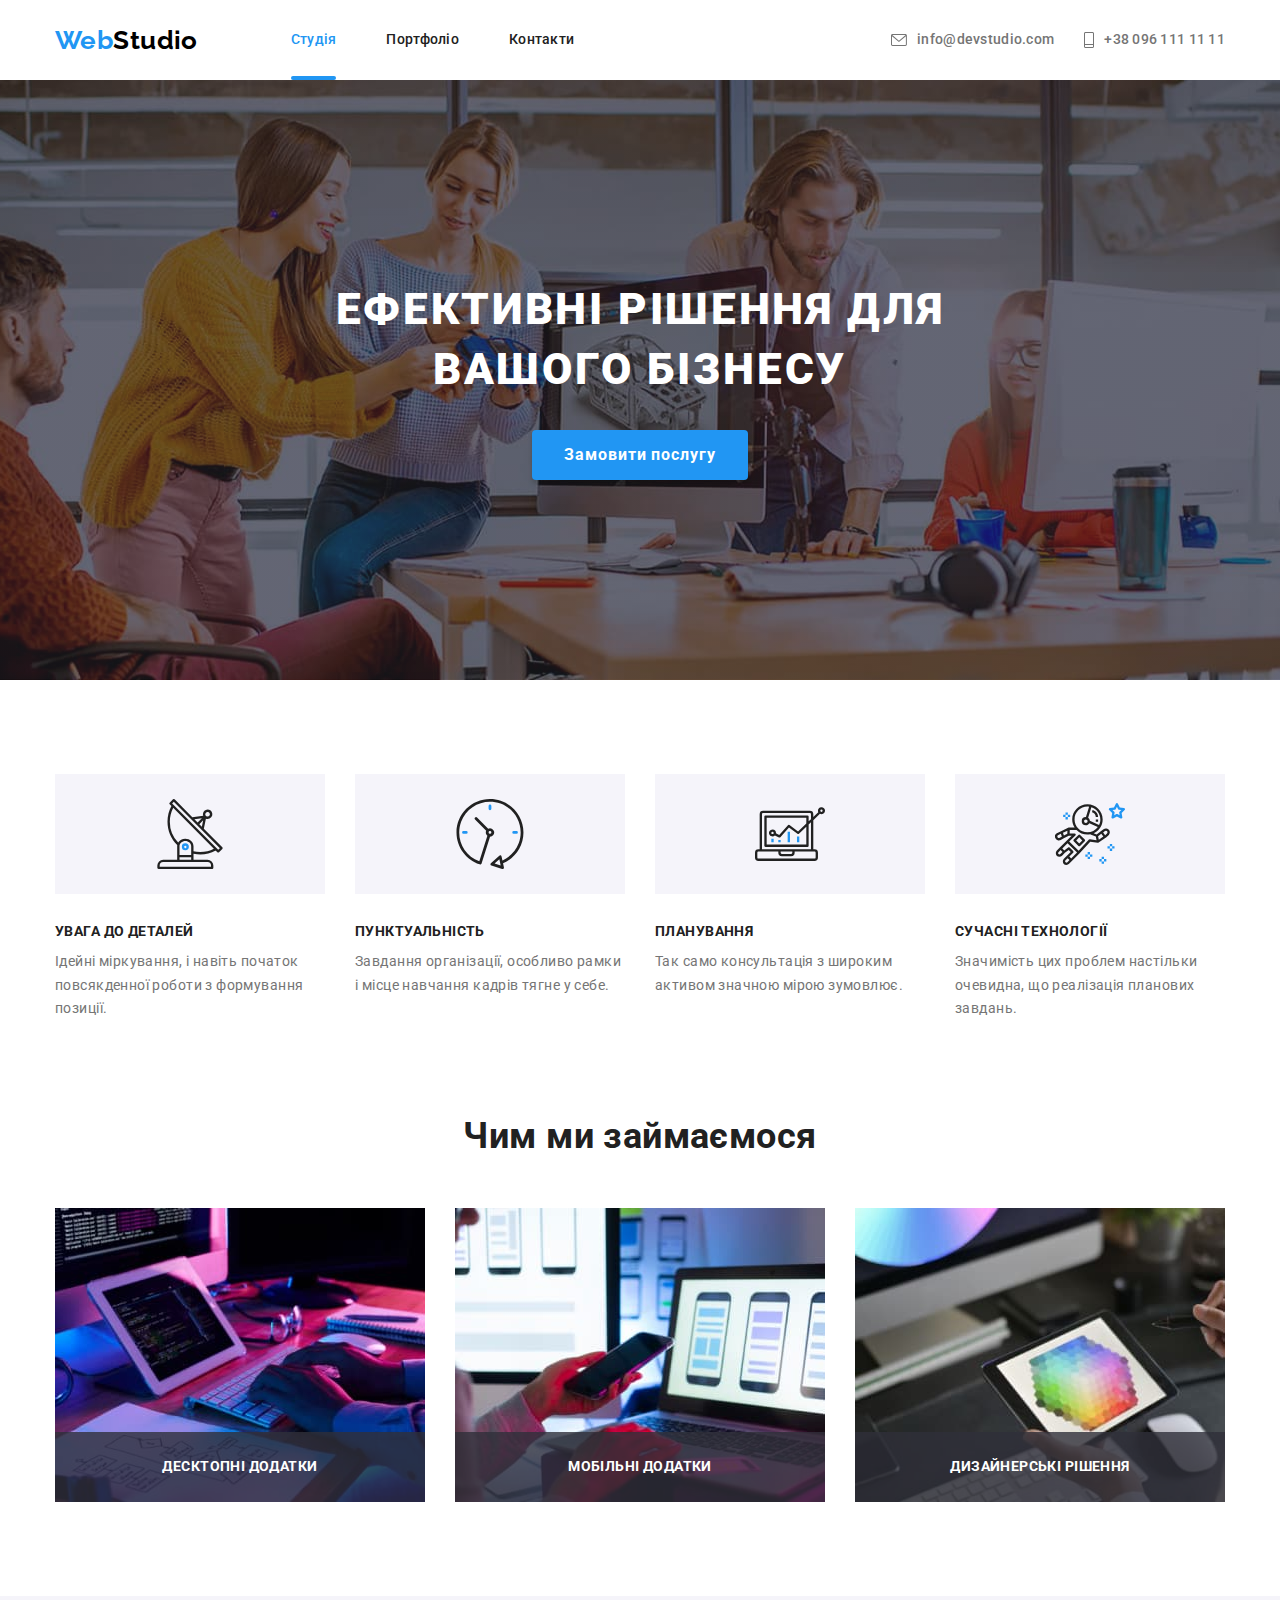
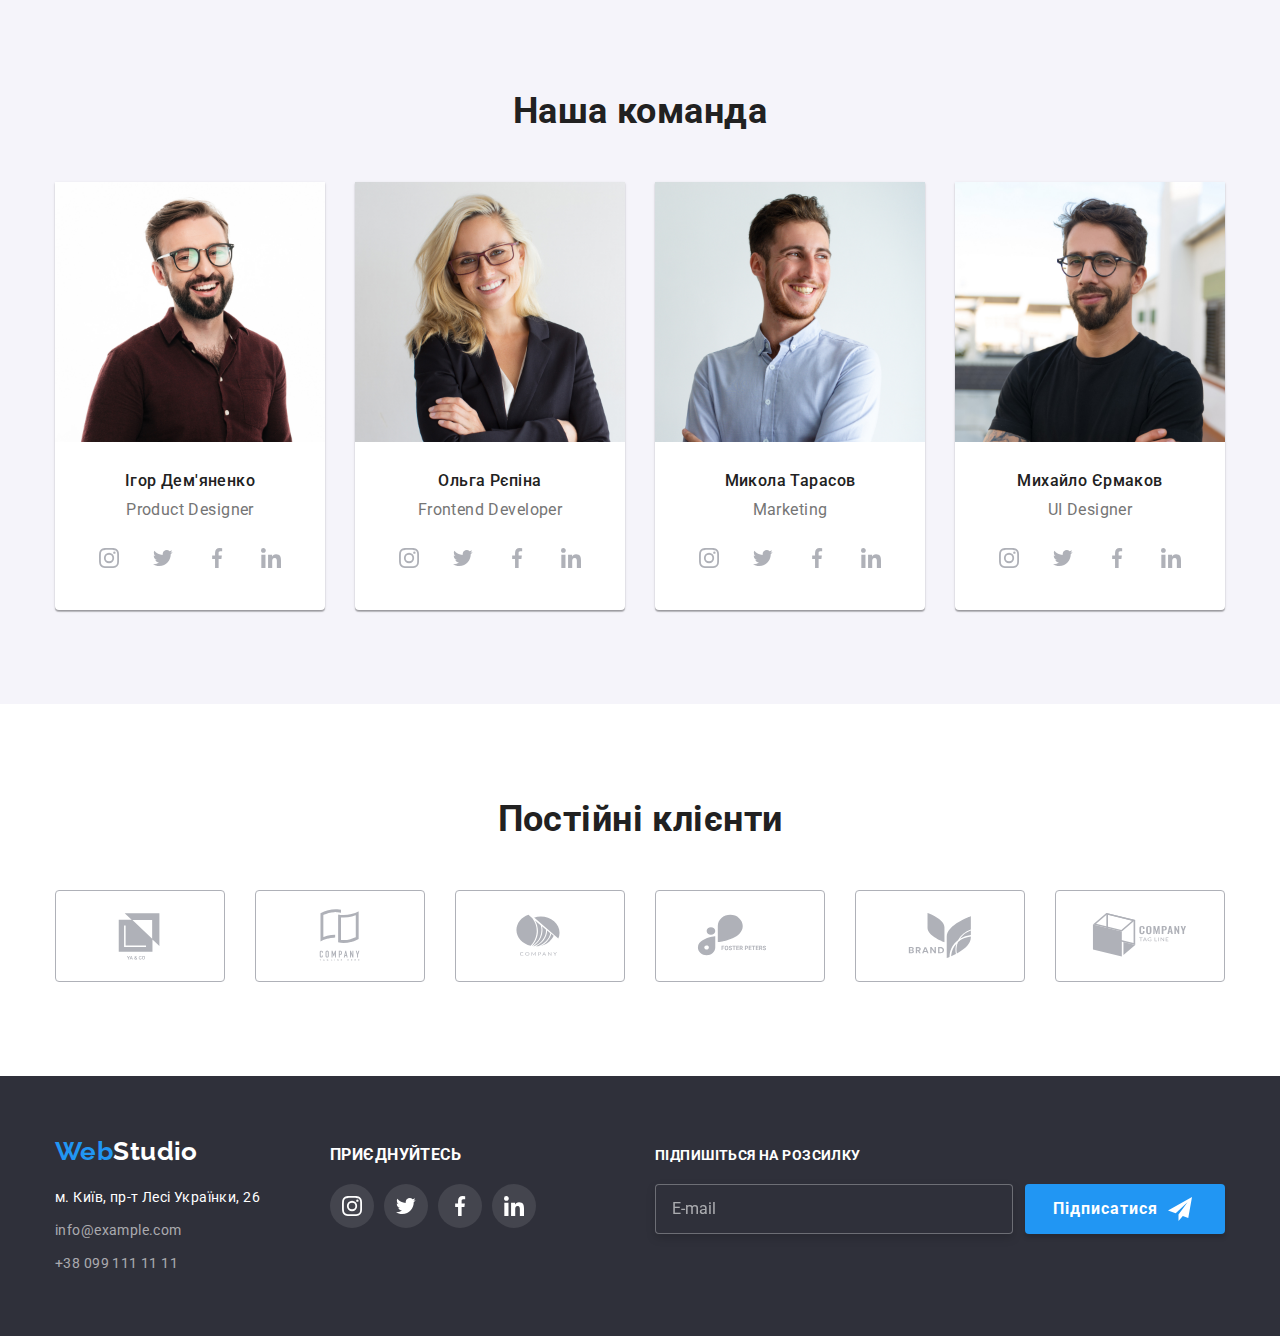
<file: index.html>
<!DOCTYPE html>
<html lang="uk">

<head>
    <meta charset="UTF-8" />
    <meta http-equiv="X-UA-Compatible" content="IE=edge" />
    <meta name="viewport" content="width=device-width, initial-scale=1.0" />
    <title>WebStudio</title>
    <link rel="preconnect" href="https://fonts.googleapis.com" />
    <link rel="preconnect" href="https://fonts.gstatic.com" crossorigin />
    <link
        href="https://fonts.googleapis.com/css2?family=Raleway:wght@700&family=Roboto:wght@400;500;700;900&display=swap"
        rel="stylesheet" />
    <link rel="stylesheet"
        href="https://cdnjs.cloudflare.com/ajax/libs/modern-normalize/1.1.0/modern-normalize.min.css" />
    <link rel="stylesheet" href="./css/main.min.css" />
</head>

<body>
    <header>
        <!-- Шапка сайта -->
        <div class="conteiner main-nav">
            <a href="index.html" class="logo"><span class="logo-item">Web</span>Studio</a>
            <nav>
                <ul class="site-nav">
                    <li class="item">
                        <a class="site-nav__link site-nav__link--current" href="">Студія</a>
                    </li>
                    <li class="item">
                        <a class="site-nav__link" href="./portfolio.html">Портфоліо</a>
                    </li>
                    <li class="item">
                        <a class="site-nav__link" href="">Контакти</a>
                    </li>
                </ul>
            </nav>
            <ul class="list">
                <li class="item">
                    <a class="link  contact" href="mailto:info@devstudio.com">
                        <svg class="item-icon" width="16" height="12">
                            <use href="./images/icons.svg/sprite.svg#icon-envelope"></use>
                        </svg>
                        info@devstudio.com
                    </a>
                </li>
                <li class="item">
                    <a class="link contact" href="tel:+380961111111">
                        <svg class="item-icon" width="10" height="16">
                            <use href="./images/icons.svg/sprite.svg#icon-phone">
                            </use>
                        </svg>
                        +38 096 111 11 11
                    </a>
                </li>
            </ul>
        </div>
    </header>
    <main>
        <section class="hat">
            <div class="conteiner">
                <!-- Кнопка замовити послугу -->
                <h1 class="hat__title">Ефективні рішення для <br /> вашого бізнесу</h1>
                <button class="hat__btn" type="button" data-modal-open>Замовити послугу</button>
            </div>
        </section>
        <!-- Особливості -->
        <section class="section">
            <div class="conteiner">
                <h2 class="visually-hidden">Особливості</h2>
                <ul class="list">
                    <li class="flex-element calculation">
                        <div class="feature">
                            <svg width="70" height="70">
                                <use href="./images/icons.svg/sprite.svg#icon-antenna">
                                </use>
                            </svg>
                        </div>
                        <h3 class="feature__title">УВАГА ДО ДЕТАЛЕЙ</h3>
                        <p class="feature__text">Ідейні міркування, і навіть початок повсякденної роботи з формування
                            позиції.</p>
                    </li>
                    <li class="flex-element calculation">
                        <div class="feature">
                            <svg width="70" height="70">
                                <use href="./images/icons.svg/sprite.svg#icon-clock">
                                </use>
                            </svg>
                        </div>
                        <h3 class="feature__title">ПУНКТУАЛЬНІСТЬ</h3>
                        <p class="feature__text">Завдання організації, особливо рамки і місце навчання кадрів тягне у
                            себе.
                        </p>
                    </li>
                    <li class="flex-element calculation">
                        <div class="feature">
                            <svg  width="70" height="70">
                                <use href="./images/icons.svg/sprite.svg#icon-diagram">
                                </use>
                            </svg>
                        </div>
                        <h3 class="feature__title">ПЛАНУВАННЯ</h3>
                        <p class="feature__text">Так само консультація з широким активом значною мірою зумовлює.</p>
                    </li>
                    <li class="flex-element calculation">
                        <div class="feature">
                            <svg width="70" height="70">
                                <use href="./images/icons.svg/sprite.svg#icon-astronaut">
                                </use>
                            </svg>
                        </div>
                        <h3 class="feature__title">СУЧАСНІ ТЕХНОЛОГІЇ</h3>
                        <p class="feature__text">Значимість цих проблем настільки очевидна, що реалізація планових
                            завдань.
                        </p>
                    </li>
                </ul>
            </div>
        </section>
        <!-- Чим ми займаємося -->
        <section class="section about">
            <div class="conteiner">
                <h2 class="team-title">Чим ми займаємося</h2>
                <ul class="team">
                    <li class="team__list">
                        <div class="thumb">
                            <img src="images/development.jpg" alt="Розробка" width="370" height="294">
                            <p class="thumb__text">Десктопні додатки</p>
                        </div>
                    </li>
                    <li class="team__list">
                        <div class="thumb">
                            <img src="images/design.jpg" alt="Дизайн" width="370" height="294">
                            <p class="thumb__text">Мобільні додатки</p>
                        </div>
                    </li>
                    <li class="team__list">
                        <div class="thumb">
                            <img src="images/stilization.jpg" alt="Стилізація" width="370" height="294">
                            <p class="thumb__text">Дизайнерські рішення</p>
                        </div>
                    </li>
                </ul>
            </div>
        </section>
        <!-- Наша команда -->
        <section class="section team-block">
            <div class="conteiner">
                <h2 class="team-title">Наша команда</h2>
                <ul class="team-item">
                    <li class="team-item__list calculation">
                        <img src="images/ihor.jpg" alt="Ігор Дем'яненко" width="270" height="260">
                        <div class="team-item__text">
                            <h3 class="team-item__person">Ігор Дем'яненко</h3>
                            <p class="team-item__work" lang="en">Product Designer</p>
                            <ul class="list-icon">
                                <li class="team-icon">
                                    <a class="link-icon" href="">
                                        <svg class="svg-icon" width="20" height="20">
                                            <use href="./images/icons.svg/sprite.svg#icon-instagram">
                                            </use>
                                        </svg>
                                    </a>
                                </li>
                                <li class="team-icon">
                                    <a class="link-icon" href="">
                                        <svg class="svg-icon" width="20" height="20">
                                            <use href="./images/icons.svg/sprite.svg#icon-twitter">
                                            </use>
                                        </svg>
                                    </a>
                                </li>
                                <li class="team-icon">
                                    <a class="link-icon" href="">
                                        <svg class="svg-icon" width="20" height="20">
                                            <use href="./images/icons.svg/sprite.svg#icon-facebook">
                                            </use>
                                        </svg>
                                    </a>
                                </li>
                                <li class="team-icon">
                                    <a class="link-icon" href="">
                                        <svg class="svg-icon" width="20" height="20">
                                            <use href="./images/icons.svg/sprite.svg#icon-linkedin">
                                            </use>
                                        </svg>
                                    </a>
                                </li>
                            </ul>
                        </div>
                    </li>
                    <li class="team-item__list calculation">
                        <img src="images/olga.jpg" alt="Ольга Рєпіна" width="270" height="260">
                        <div class="team-item__text">
                            <h3 class="team-item__person">Ольга Рєпіна</h3>
                            <p class="team-item__work" lang="en">Frontend Developer</p>
                            <ul class="list-icon">
                                <li class="team-icon">
                                    <a class="link-icon" href="">
                                        <svg class="svg-icon" width="20" height="20">
                                            <use href="./images/icons.svg/sprite.svg#icon-instagram">
                                            </use>
                                        </svg>
                                    </a>
                                </li>
                                <li class="team-icon">
                                    <a class="link-icon" href="">
                                        <svg class="svg-icon" width="20" height="20">
                                            <use href="./images/icons.svg/sprite.svg#icon-twitter">
                                            </use>
                                        </svg>
                                    </a>
                                </li>
                                <li class="team-icon">
                                    <a class="link-icon" href="">
                                        <svg class="svg-icon" width="20" height="20">
                                            <use href="./images/icons.svg/sprite.svg#icon-facebook">
                                            </use>
                                        </svg>
                                    </a>
                                </li>
                                <li class="team-icon">
                                    <a class="link-icon" href="">
                                        <svg class="svg-icon" width="20" height="20">
                                            <use href="./images/icons.svg/sprite.svg#icon-linkedin">
                                            </use>
                                        </svg>
                                    </a>
                                </li>
                            </ul>
                        </div>
                    </li>
                    <li class="team-item__list calculation">
                        <img src="images/mykola.jpg" alt="Микола Тарасов" width="270" height="260">
                        <div class="team-item__text">
                            <h3 class="team-item__person">Микола Тарасов</h3>
                            <p class="team-item__work" lang="en">Marketing</p>
                            <ul class="list-icon">
                                <li class="team-icon">
                                    <a class="link-icon" href="">
                                        <svg class="svg-icon" width="20" height="20">
                                            <use href="./images/icons.svg/sprite.svg#icon-instagram">
                                            </use>
                                        </svg>
                                    </a>
                                </li>
                                <li class="team-icon">
                                    <a class="link-icon" href="">
                                        <svg class="svg-icon" width="20" height="20">
                                            <use href="./images/icons.svg/sprite.svg#icon-twitter">
                                            </use>
                                        </svg>
                                    </a>
                                </li>
                                <li class="team-icon">
                                    <a class="link-icon" href="">
                                        <svg class="svg-icon" width="20" height="20">
                                            <use href="./images/icons.svg/sprite.svg#icon-facebook">
                                            </use>
                                        </svg>
                                    </a>
                                </li>
                                <li class="team-icon">
                                    <a class="link-icon" href="">
                                        <svg class="svg-icon" width="20" height="20">
                                            <use href="./images/icons.svg/sprite.svg#icon-linkedin">
                                            </use>
                                        </svg>
                                    </a>
                                </li>
                            </ul>
                        </div>
                    </li>
                    <li class="team-item__list calculation">
                        <img src="images/myhailo.jpg" alt="Михайло Єрмаков" width="270" height="260">
                        <div class="team-item__text">
                            <h3 class="team-item__person">Михайло Єрмаков</h3>
                            <p class="team-item__work" lang="en">UI Designer</p>
                            <ul class="list-icon">
                                <li class="team-icon">
                                    <a class="link-icon" href="">
                                        <svg class="svg-icon" width="20" height="20">
                                            <use href="./images/icons.svg/sprite.svg#icon-instagram">
                                            </use>
                                        </svg>
                                    </a>
                                </li>
                                <li class="team-icon">
                                    <a class="link-icon" href="">
                                        <svg class="svg-icon" width="20" height="20">
                                            <use href="./images/icons.svg/sprite.svg#icon-twitter">
                                            </use>
                                        </svg>
                                    </a>
                                </li>
                                <li class="team-icon">
                                    <a class="link-icon" href="">
                                        <svg class="svg-icon" width="20" height="20">
                                            <use href="./images/icons.svg/sprite.svg#icon-facebook">
                                            </use>
                                        </svg>
                                    </a>
                                </li>
                                <li class="team-icon">
                                    <a class="link-icon" href="">
                                        <svg class="svg-icon" width="20" height="20">
                                            <use href="./images/icons.svg/sprite.svg#icon-linkedin">
                                            </use>
                                        </svg>
                                    </a>
                                </li>
                            </ul>
                        </div>
                    </li>
                </ul>
            </div>
        </section>
        <!-- Постійні клієнти -->
        <section class="section">
            <div class="conteiner">
                <h2 class="team-title">Постійні клієнти</h2>
                <ul class="client">
                    <li class="client__list clients-calc">
                        <a class="client__icon" href="">
                            <svg  width="106" height="60">
                                <use href="./images/icons.svg/sprite.svg#icon-logo-yaco" />
                            </svg>
                        </a>
                    </li>
                    <li class="client__list clients-calc">
                        <a class="client__icon" href="">
                            <svg  width="106" height="60">
                                <use href="./images/icons.svg/sprite.svg#icon-logo-company" />
                            </svg>
                        </a>
                    </li>
                    <li class="client__list clients-calc">
                        <a class="client__icon" href="">
                            <svg  width="106" height="60">
                                <use href="./images/icons.svg/sprite.svg#icon-logo-comp" />
                            </svg>
                        </a>
                    </li>
                    <li class="client__list clients-calc">
                        <a class="client__icon" href="">
                            <svg  width="106" height="60">
                                <use href="./images/icons.svg/sprite.svg#icon-logo-foster" />
                            </svg>
                        </a>
                    </li>
                    <li class="client__list clients-calc">
                        <a class="client__icon" href="">
                            <svg  width="106" height="60">
                                <use href="./images/icons.svg/sprite.svg#icon-logo-brand" />
                            </svg>
                        </a>
                    </li>
                    <li class="client__list clients-calc">
                        <a class="client__icon" href="">
                            <svg width="106" height="60">
                                <use href="./images/icons.svg/sprite.svg#icon-logo-co" />
                            </svg>
                        </a>
                    </li>
                </ul>
            </div>
        </section>
    </main>

    <!-- Футер -->
    <footer class="footer">
        <div class="conteiner footer-conteiner">
            <div>
                <a href="index.html" class="logo-footer"><span class="logo-item">Web</span>Studio</a>
                <address>
                    <ul class="contacts">
                        <li class="contacts-link">
                            <a href="https://goo.gl/maps/CPtrU1FHBa2aNyZL9" target="_blank"
                                rel="noopener noreferrer nofollow">
                                м.
                                Київ, пр-т Лесі
                                Українки, 26</a>
                        </li>
                        <li class="contacts-link">
                            <a class="link" href="mailto:info@example.com">info@example.com</a>
                        </li>
                        <li class="contacts-link">
                            <a class="link" href="+380991111111">+38 099 111 11 11</a>
                        </li>
                    </ul>
                </address>
            </div>
            <div class="join">
                <h3 class="contact-title">приєднуйтесь</h3>
                <ul class="lists-icon">
                    <li class="team-icon">
                        <a class="link-icon icons" href="">
                            <svg class="svg-icon" width="20" height="20">
                                <use href="./images/icons.svg/sprite.svg#icon-instagram">
                                </use>
                            </svg>
                        </a>
                    </li>
                    <li class="team-icon">
                        <a class="link-icon icons" href="">
                            <svg class="svg-icon" width="20" height="20">
                                <use href="./images/icons.svg/sprite.svg#icon-twitter">
                                </use>
                            </svg>
                        </a>
                    </li>
                    <li class="team-icon">
                        <a class="link-icon icons" href="">
                            <svg class="svg-icon" width="20" height="20">
                                <use href="./images/icons.svg/sprite.svg#icon-facebook">
                                </use>
                            </svg>
                        </a>
                    </li>
                    <li class="team-icon">
                        <a class="link-icon icons" href="">
                            <svg class="svg-icon" width="20" height="20">
                                <use href="./images/icons.svg/sprite.svg#icon-linkedin">
                                </use>
                            </svg>
                        </a>
                    </li>
                </ul>
            </div>
            <div class="footer-sign">
                <label class="form-sign-up"> Підпишіться на розсилку</label>
                <div class="subscribe">
                    <input type="email" name="email" class="footer-input" placeholder="E-mail" />
                    <button class="footer-btn" type="submit">Підписатися
                        <svg class="form-icon" width="24" height="24">
                            <use href="./images/icons.svg/sprite.svg#icon-icon-send">
                            </use>
                        </svg>
                    </button>
                </div>
            </div>
        </div>
    </footer>
    <!-- =======Модальне вікно===== -->
    <div class="backdrop is-hidden" data-modal>
        <div class="modal">
            <form class="modal__form">
                <p class="modal__title">Залиште свої дані, ми вам передзвонимо</p>
                <label class="modal__name">Ім'я</label>
                <div class="modal-icons">
                    <input class="modal-input" type="text" name="user-name" required placeholder=" "
                        pattern="[a-zA-Zа-яА-яіІїЇ]+" />
                    <svg class="modal-icon" width="18" height="18">
                        <use href="./images/icons.svg/sprite.svg#icon-person">
                        </use>
                    </svg>
                </div>
                <label class="modal__name"> Телефон</label>
                <div class="modal-icons">
                    <input type="tel" name="tel" class="modal-input" required placeholder=" "
                        pattern="[0-9]{3}-[0-9]{3}-[0-9]{2}-[0-9]{2}" title="xxx-xxx-xx-xx" />
                    <svg class="modal-icon" width="18" height="18">
                        <use href="./images/icons.svg/sprite.svg#icon-phone-black">
                        </use>
                    </svg>
                </div>
                <label class="modal__name">Пошта</label>
                <div class="modal-icons">
                    <input type="email" name="email" class="modal-input" placeholder=" " />
                    <svg class="modal-icon" width="18" height="18">
                        <use href="./images/icons.svg/sprite.svg#icon-email">
                        </use>
                    </svg>
                </div>
                <label class="modal__name">Коментар
                    <textarea class="comment" name="user-message" placeholder="Введіть текст"></textarea>
                </label>
                <div class="checkbox">
                    <label class="checkbox__text">
                        <input class="checkbox__input" type="checkbox" name="agree-to-mailing">
                        <svg class="checkbox__icon" width="16" height="15">
                            <use class="checkbox__own-icon" href="./images/icons.svg/sprite.svg#icon-check-mark"></use>
                        </svg>
                        Погоджуюся з розсилкою та приймаю &nbsp; <a class="check-link" href="">Умови договору</a>
                    </label>
                </div>
                <button type="submit" class="checkbox-btn">Відправити</button>
            </form>
            <button class="modal-close" type="button" data-modal-close>
                <svg width="11" height="11">
                    <use href="./images/icons.svg/sprite.svg#icon-close-2">
                    </use>
                </svg>
            </button>
        </div>
    </div>
    <script src="./modal.js"></script>
</body>

</html>
</file>
<file: css/main.min.css>
:root{--title-color: #757575;--title-text-color: #ffffff;--accent-color: #2196f3;--secondary-bg-color: #2f303a;--logo-color: #000000;--comon-color: #212121;--third-bg-color: #f5f4fa;--card-set: 30px;--timing-duration: 250ms cubic-bezier(0.4, 0, 0.2, 1)}body{font-family:"Roboto",sans-serif;background-color:var(--title-text-color);color:var(--comon-color);font-size:14px;line-height:1.14;letter-spacing:.03em;margin:0}.overlay,.link-icon,.checkbox__text,.modal-close,.feature,.client__icon{display:flex;align-items:center;justify-content:center}.visually-hidden{position:absolute;white-space:nowrap;width:1px;height:1px;overflow:hidden;border:0;padding:0;clip:rect(0 0 0 0);clip-path:inset(50%);margin:-1px}.site-nav,.list,.filter,.client,.contact{display:flex}.site-nav,.list,.team-item,.team{margin-top:0;margin-bottom:0;padding-left:0}ul{list-style:none}img{display:block;max-width:100%;height:auto}button{cursor:pointer;font-family:inherit}.client{padding-left:0;margin-top:0;margin-bottom:0}.list .flex-element+.flex-element,.team-item .team-item__list+.team-item__list,.client .client__list+.client__list{margin-left:var(--card-set)}.section{padding:94px 0}.team-title{margin-top:0;margin-bottom:50px;padding-left:0;font-size:36px;font-weight:700;line-height:1.1719444444;text-align:center}body .link{text-decoration:none}.conteiner{width:1200px;padding-left:15px;padding-right:15px;margin-left:auto;margin-right:auto}.page-header{border-bottom:1px solid #ececec}.studio,.logo-item{color:var(--accent-color)}.site-nav .item+.item{margin-left:50px}.site-nav__link--current::after{content:"";position:absolute;display:block;width:100%;height:4px;left:0;bottom:0;background-color:var(--accent-color);border-radius:2px}.list .item+.item{margin-left:var(--card-set)}.list{margin-left:auto}.site-nav__link{text-decoration:none;transition:color var(--timing-duration);position:relative}.site-nav .site-nav__link{display:block;padding-top:32px;padding-bottom:32px;font-weight:500;letter-spacing:.02em;color:var(--comon-color)}.site-nav__link:hover,.site-nav__link:focus{color:var(--accent-color)}.site-nav__link.site-nav__link--current{color:var(--accent-color)}.list .link{align-items:center;font-weight:500;letter-spacing:.02em;color:var(--title-color)}.item-icon{margin-right:10px}.item-icon:hover,.item-icon:focus{color:var(--accent-color)}.main-nav{display:flex;align-items:center}.hat{max-width:1600px;margin:0 auto;background-color:var(--secondary-bg-color);background-image:linear-gradient(to right, rgba(47, 48, 58, 0.4), rgba(47, 48, 58, 0.4)),url(../images/hero.jpg);background-repeat:no-repeat;background-position:center;background-size:cover;padding-top:200px;padding-bottom:200px}.hat__title{margin-top:0;margin-bottom:var(--card-set);font-weight:900;font-size:44px;line-height:1.36;text-align:center;letter-spacing:.06em;text-transform:uppercase;color:var(--title-text-color)}.filter{margin-top:0;margin-bottom:50px;padding-left:0;justify-content:center}.filter-btn{padding:6px 22px;display:inline-block;font-size:16px;font-weight:500;line-height:1.625;text-align:center;border:0;border-radius:4px;transition:background-color var(--timing-duration),color var(--timing-duration),box-shadow var(--timing-duration)}.filter-btn:hover,.filter-btn:focus{background-color:var(--accent-color);color:var(--title-text-color);box-shadow:0px 3px 1px rgba(0,0,0,.1),0px 1px 2px rgba(0,0,0,.08),0px 2px 2px rgba(0,0,0,.12)}.filter-item .active{color:var(--title-text-color);background-color:var(--accent-color);box-shadow:0px 3px 1px rgba(0,0,0,.1),0px 1px 2px rgba(0,0,0,.08),0px 2px 2px rgba(0,0,0,.12)}.filter-item:not(:first-child){margin-left:8px}.text{margin-top:0;margin-bottom:4px;font-weight:700;font-size:18px;line-height:2;letter-spacing:.06em}.work{margin:0;font-weight:400;font-size:16px;line-height:1.88;color:var(--title-color)}.flex-link{display:block;text-decoration:none;color:var(--comon-color);transition:box-shadow var(--timing-duration)}.flex-link:hover,.flex-link:focus{transform:translateY(0%);box-shadow:0px 1px 1px rgba(0,0,0,.12),0px 4px 4px rgba(0,0,0,.06),1px 4px 6px rgba(0,0,0,.16)}.flex-item-border{border-top:0 solid #eee;border-right:1px solid #eee;border-bottom:1px solid #eee;border-left:1px solid #eee;padding:20px 24px}.client__icon{fill:#afb1b8;height:92px;border:1px solid #afb1b8;border-radius:4px;margin-bottom:0;cursor:pointer;transition:fill var(--timing-duration),border var(--timing-duration)}.client__icon:hover,.client__icon:focus{fill:var(--accent-color);border:1px solid var(--accent-color)}.team-item__list{background-color:var(--title-text-color);border-radius:0px 0px 4px 4px;box-shadow:0px 1px 3px rgba(0,0,0,.12),0px 1px 1px rgba(0,0,0,.14),0px 2px 1px rgba(0,0,0,.2)}.team-item{display:flex;flex-wrap:wrap}.team-block{background-color:var(--third-bg-color)}.team-item__text{padding-top:var(--card-set);padding-bottom:var(--card-set)}.team-item__person{margin-top:0;margin-bottom:10px;font-size:16px;font-weight:500;line-height:1.171875;text-align:center}.team-item__work{margin-top:0;margin-bottom:16px;font-size:16px;line-height:1.19;text-align:center;color:var(--title-color)}.feature{height:120px;margin-bottom:var(--card-set);background-color:#f5f4fa}.section{padding:94px 0}.section.about{padding-top:0}.feature__title{margin-top:0;margin-bottom:10px;font-size:14px;font-weight:700;text-transform:uppercase}.feature__text{display:flex;margin-top:0;margin-bottom:0;line-height:1.71;color:var(--title-color)}.team{display:flex;flex-wrap:wrap}.team__list:last-child{margin-right:0}.thumb{position:relative;top:0;right:0;background:rgba(47,48,58,.8)}.thumb__text{position:absolute;bottom:0px;padding:27px 0;font-weight:700;text-align:center;text-transform:uppercase;margin:0;background:rgba(47,48,58,.8);width:100%;color:var(--title-text-color)}.flex-list{margin-bottom:var(--card-set)}.flex-list:nth-child(3n){margin-right:0}.footer{background-color:var(--secondary-bg-color);padding-top:60px;padding-bottom:60px}[href*=maps]{color:var(--title-text-color);text-decoration:none}.contacts{display:inline-block;padding-left:0;margin:0;font-style:normal;font-weight:400;line-height:1.71;color:rgba(255,255,255,.6)}.contacts .link{color:rgba(255,255,255,.6)}.contacts-link:not(:last-child){margin-bottom:9px}.footer-conteiner{display:flex;align-items:baseline}.join{margin-left:70px}.contact-title{font-weight:700;text-transform:uppercase;color:var(--title-text-color);margin-top:0;margin-bottom:20px}.team-icon{display:flex}.footer-sign{margin-left:auto}.form-sign-up{font-weight:700;text-transform:uppercase;color:var(--title-text-color)}.footer-input{display:block;width:358px;height:50px;padding:15px 16px;background-color:var(--secondary-bg-color);border:1px solid rgba(255,255,255,.3);filter:drop-shadow(0px 4px 4px rgba(0, 0, 0, 0.15));border-radius:4px}.footer-input::placeholder{font-size:16px;line-height:20px;color:rgba(255,255,255,.6)}.footer-input:focus{border-color:var(--accent-color);color:var(--title-text-color);outline:none}.subscribe{display:flex;margin-top:20px}.form-icon{margin-left:10px}.form-btn:hover,.form-btn:focus{background-color:#188ce8;color:var(--title-text-color)}.hat__btn{padding:10px 32px;margin-left:auto;margin-right:auto;min-width:216px;font-size:16px;font-weight:700;line-height:1.875;display:flex;align-items:center;text-align:center;letter-spacing:.06em;background-color:var(--accent-color);color:var(--title-text-color);border-radius:4px;box-shadow:0px 4px 4px rgba(0,0,0,.15);border:0;transition:background-color var(--timing-duration)}.hat__btn:hover,.hat__btn:focus{background-color:#188ce8;color:var(--title-text-color)}.modal-close{position:absolute;background-color:rgba(0,0,0,0);width:30px;height:30px;padding:0;border-radius:50%;right:8px;top:8px;border:1px solid rgba(0,0,0,.1)}.modal-close:hover,.modal-close:focus{fill:var(--accent-color)}.checkbox-btn{padding:10px 52px;margin-left:auto;margin-right:auto;margin-top:30px;width:200px;height:50px;font-size:16px;font-weight:700;line-height:1.875;display:flex;align-items:center;text-align:center;letter-spacing:.06em;background-color:var(--accent-color);color:var(--title-text-color);box-shadow:0px 4px 4px rgba(0,0,0,.15);border-radius:4px;border:0;transition:background-color var(--timing-duration),color var(--timing-duration),box-shadow var(--timing-duration)}.checkbox-btn:hover,.checkbox-btn:focus{background-color:#188ce8;color:var(--title-text-color)}.footer-btn{padding:10px 28px;margin-left:12px;width:200px;height:50px;font-size:16px;font-weight:700;line-height:1.875;display:flex;align-items:center;text-align:center;letter-spacing:.06em;background-color:var(--accent-color);color:var(--title-text-color);box-shadow:0px 4px 4px rgba(0,0,0,.15);border-radius:4px;border:0;transition:background-color var(--timing-duration)}.footer-btn:hover,.footer-btn:focus{background-color:#188ce8;color:var(--title-text-color)}.backdrop{position:fixed;top:0;left:0;z-index:100;width:100%;height:100%;background-color:rgba(0,0,0,.2);opacity:1;transform:scale(1);visibility:visible;pointer-events:auto;transition:opasity var(--timing-duration),visibility var(--timing-duration),transform var(--timing-duration)}.backdrop.is-hidden{opacity:0;visibility:hidden;pointer-events:none;transform:scale(0)}.modal{position:absolute;top:50%;left:50%;transform:translate(-50%, -50%);height:581px;background-color:var(--title-text-color);box-shadow:0px 1px 3px rgba(0,0,0,.12),0px 1px 1px rgba(0,0,0,.14),0px 2px 1px rgba(0,0,0,.2);border-radius:4px;transition:transform var(--timing-duration)}.modal__form{display:block;padding:40px}.modal-icons{position:relative;margin-top:4px}.modal-icon{position:absolute;top:50%;left:15px;transform:translateY(-50%);display:inline-block}.modal-input:focus+.modal-icon{fill:var(--accent-color)}.modal-input{width:100%;height:40px;font-size:12px;line-height:1.16;padding-left:42px;border:1px solid rgba(33,33,33,.2);border-radius:4px;transition:border-color var(--timing-duration),fill var(--accent-color)}.modal-input:focus{border-color:var(--accent-color);outline:none;color:var(--logo-color)}.modal__title{font-weight:700;font-size:20px;line-height:1.15;text-align:center;margin:0;color:var(--comon-color)}.modal__name{display:flex;flex-direction:column;margin-top:10px;font-weight:400;font-size:12px;line-height:1.16;letter-spacing:.01em;color:var(--title-color)}.comment{width:100%;height:120px;resize:none;padding:12px 16px;margin-top:4px;border:1px solid rgba(33,33,33,.2);border-radius:4px;font-size:12px;line-height:1.16;transition:border-color var(--timing-duration)}.comment:focus{border-color:var(--accent-color);outline:none;color:var(--logo-color)}.comment::placeholder{color:rgba(117,117,117,.5)}.checkbox{display:flex;margin-bottom:0;margin-top:20px}.checkbox__text{color:var(--title-color);padding-left:13px;padding-right:13px}.checkbox__icon{cursor:pointer;border:2px solid var(--comon-color);border-radius:3px;margin-right:8px}.checkbox__input:focus+.checkbox__icon{box-shadow:0px 1px 3px rgba(0,0,0,.12),0px 1px 1px rgba(0,0,0,.14),0px 2px 1px rgba(0,0,0,.2)}.checkbox__input:checked+.checkbox__icon{background-color:var(--accent-color);border:none}.checkbox__icon~.check-link{color:var(--accent-color)}.check-link:hover,.check-link:focus{text-decoration:none}.checkbox__input{position:absolute;appearance:none}.checkbox__input:checked+.checkbox__icon .checkbox__own-icon{display:block}.main-nav{display:flex;align-items:center}.logo{margin-right:93px;font-family:"Raleway";font-size:26px;font-weight:700;line-height:1.1738461538;color:var(--logo-color);text-decoration:none}.studio,.logo-item{color:var(--accent-color)}.logo-footer{display:block;margin-bottom:20px;font-family:"Raleway";font-style:normal;font-size:26px;font-weight:700;line-height:1.1738461538;color:var(--title-text-color);text-decoration:none}.team-icon{display:flex}.team-icon:not(:first-child){margin-left:10px}.list-icon{display:flex;padding-left:32px;padding-right:32px;margin-bottom:0}.link-icon{text-align:center;width:44px;height:44px;fill:#afb1b8;border-radius:50%;cursor:pointer;transition:background-color var(--timing-duration),fill var(--timing-duration)}.link-icon:hover,.link-icon:focus{background-color:var(--accent-color);fill:var(--title-text-color)}.svg-icon{color:currentColor}.lists-icon{display:flex;margin-bottom:0;padding-left:0}.icons{fill:var(--title-text-color);border-radius:50%;background-color:rgba(255,255,255,.1);cursor:pointer}.flex-item-img{position:relative;overflow:hidden}.overlay{position:absolute;text-align:left;top:0;left:0;margin:0;background-color:var(--accent-color);color:var(--title-text-color);font-weight:400;font-size:18px;line-height:1.56;padding:0 24px;width:100%;height:100%;transform:translateY(100%);transition:transform var(--timing-duration);overflow:auto}.flex-link:hover .overlay,.flex-link:focus .overlay{transform:translateY(0%)}.flex-list,.team__list{flex-basis:calc((100% - 2*var(--card-set))/3);margin-right:var(--card-set)}.calculation{flex-basis:calc((100% - 3*var(--card-set))/4)}.clients-calc{flex-basis:calc((100% - 5*var(--card-set))/6)}.link{transition:color var(--timing-duration);position:relative}.site-nav .link{display:block;padding-top:32px;padding-bottom:32px;font-weight:500;letter-spacing:.02em;color:var(--comon-color)}.link:hover,.link:focus{color:var(--accent-color)}.link.current{color:var(--accent-color)}.contact{fill:var(--title-color);transition:color var(--timing-duration)}.contact:hover,.contact:focus{fill:var(--accent-color)}/*# sourceMappingURL=main.min.css.map */
</file>
